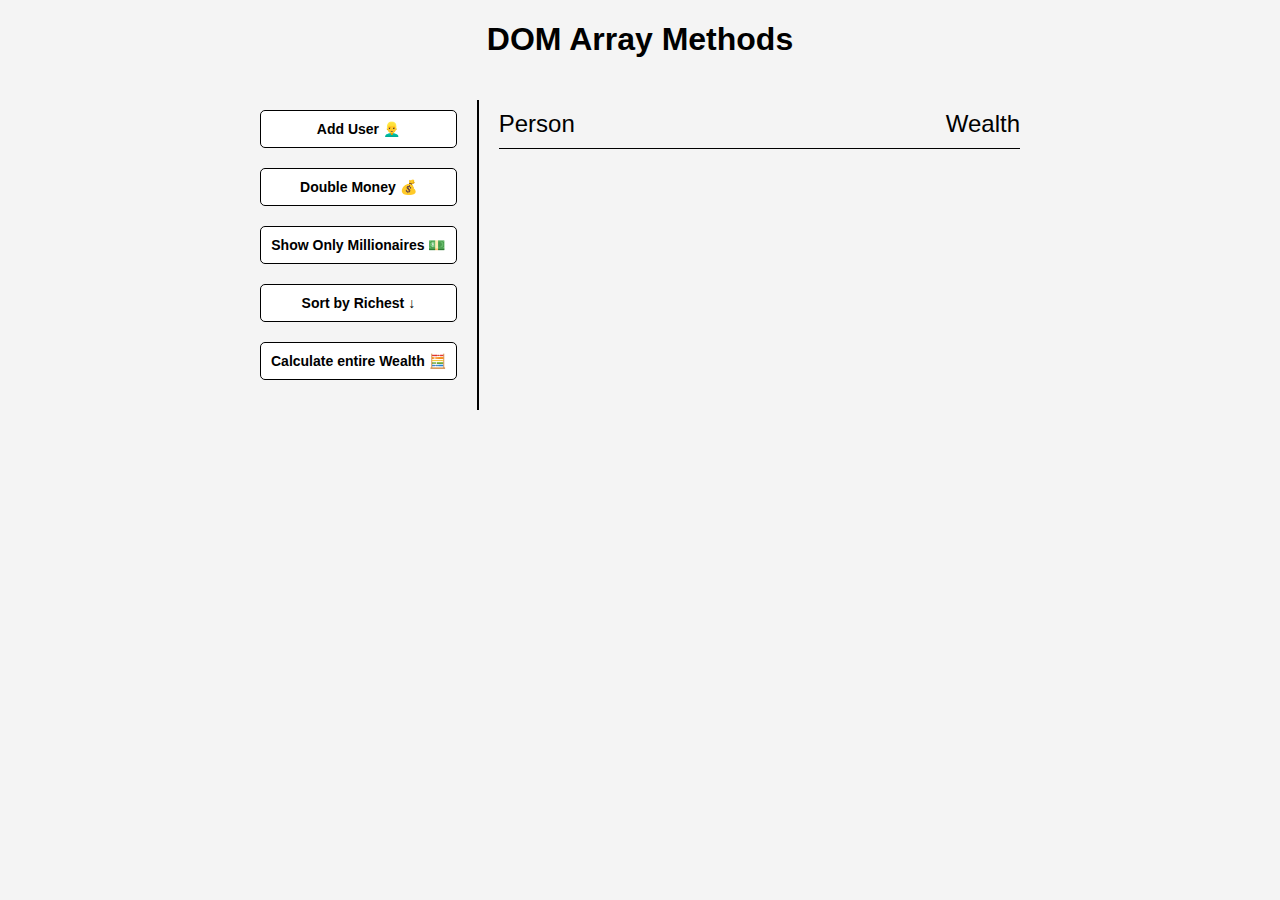
<file: projects/dom-array-methods/index.html>
<!DOCTYPE html>
<html lang="en">

<head>
    <meta charset="UTF-8">
    <meta name="viewport" content="width=device-width, initial-scale=1.0">
    <title>Document</title>
    <link rel="stylesheet" href="style.css">
</head>

<body>
    <h1>DOM Array Methods</h1>

    <div class="container">
        <aside>
            <button id="add-user">Add User 👱‍♂️</button>
            <button id="double">Double Money 💰</button>
            <button id="show-mili">Show Only Millionaires 💵</button>
            <button id="sort">Sort by Richest ↓</button>
            <button id="calculate">Calculate entire Wealth 🧮</button>
        </aside>

        <main id="main">
            <h2><span>Person</span>Wealth</h2>
            <!-- <div class="name">Walter Macrae <span>$121,688.00</span></div>
            <div class="name">Walter Macrae <span>$121,688.00</span></div> -->
        </main>
    </div>
    <script src="script.js"></script>
</body>

</html>
</file>
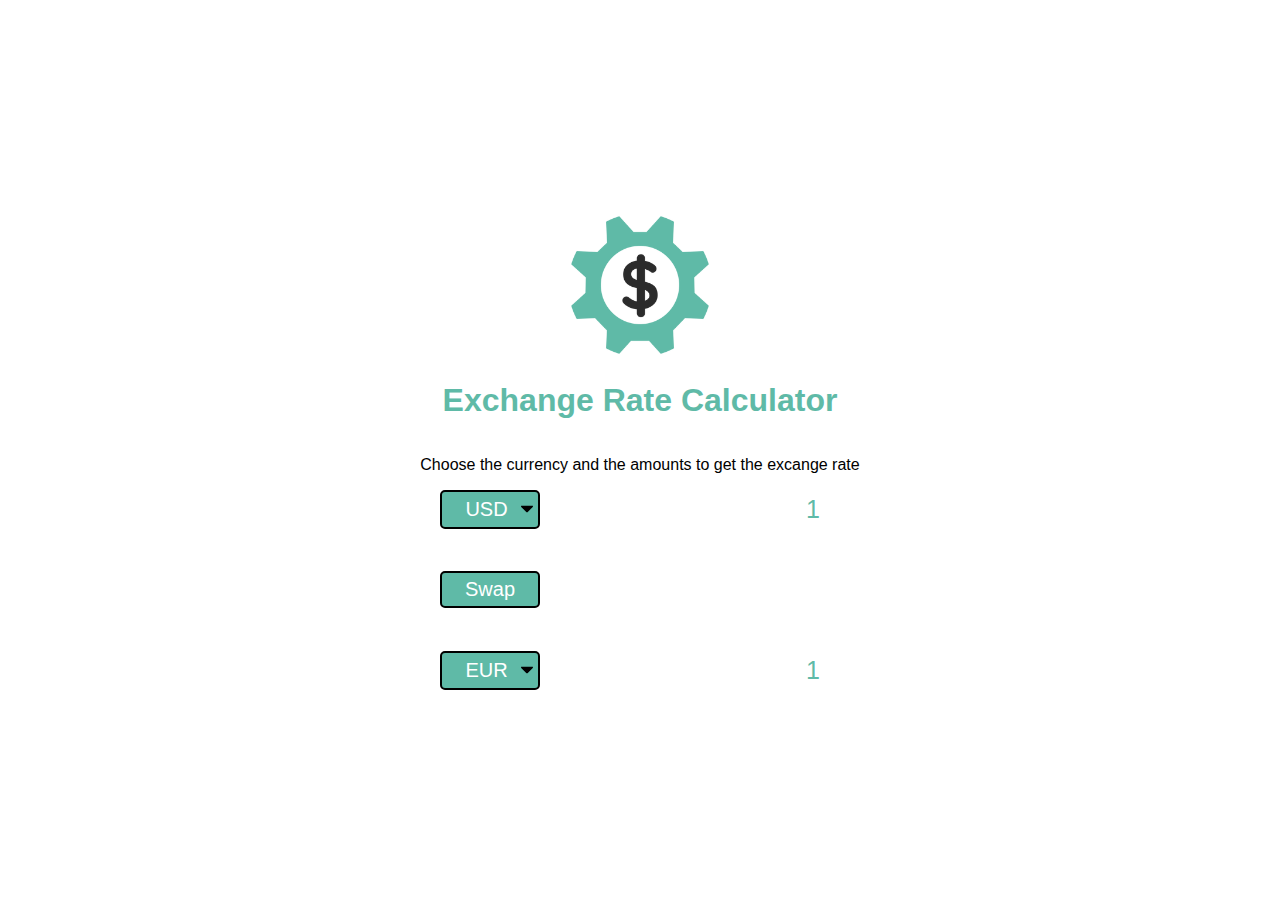
<file: projects/exchange-rate/index.html>
<!DOCTYPE html>
<html lang="en">

<head>
    <meta charset="UTF-8">
    <meta name="viewport" content="width=device-width, initial-scale=1.0">
    <title>Excange Rate Calculator</title>
    <link rel="stylesheet" href="style.css">
</head>

<body>
    <img src="money.png" alt="" class="money-img">
    <h1>Exchange Rate Calculator</h1>
    <p>Choose the currency and the amounts to get the excange rate</p>

    <div class="container">
        <div class="currency">
            <select id="currency-one">
                <option value="AED">AED</option>
                <option value="ARS">ARS</option>
                <option value="AUD">AUD</option>
                <option value="BGN">BGN</option>
                <option value="BRL">BRL</option>
                <option value="BSD">BSD</option>
                <option value="CAD">CAD</option>
                <option value="CHF">CHF</option>
                <option value="CLP">CLP</option>
                <option value="CNY">CNY</option>
                <option value="COP">COP</option>
                <option value="CZK">CZK</option>
                <option value="DKK">DKK</option>
                <option value="DOP">DOP</option>
                <option value="EGP">EGP</option>
                <option value="EUR">EUR</option>
                <option value="FJD">FJD</option>
                <option value="GBP">GBP</option>
                <option value="GTQ">GTQ</option>
                <option value="HKD">HKD</option>
                <option value="HRK">HRK</option>
                <option value="HUF">HUF</option>
                <option value="IDR">IDR</option>
                <option value="ILS">ILS</option>
                <option value="INR">INR</option>
                <option value="ISK">ISK</option>
                <option value="JPY">JPY</option>
                <option value="KRW">KRW</option>
                <option value="KZT">KZT</option>
                <option value="MXN">MXN</option>
                <option value="MYR">MYR</option>
                <option value="NOK">NOK</option>
                <option value="NZD">NZD</option>
                <option value="PAB">PAB</option>
                <option value="PEN">PEN</option>
                <option value="PHP">PHP</option>
                <option value="PKR">PKR</option>
                <option value="PLN">PLN</option>
                <option value="PYG">PYG</option>
                <option value="RON">RON</option>
                <option value="RUB">RUB</option>
                <option value="SAR">SAR</option>
                <option value="SEK">SEK</option>
                <option value="SGD">SGD</option>
                <option value="THB">THB</option>
                <option value="TRY">TRY</option>
                <option value="TWD">TWD</option>
                <option value="UAH">UAH</option>
                <option value="USD" selected>USD</option>
                <option value="UYU">UYU</option>
                <option value="VND">VND</option>
                <option value="ZAR">ZAR</option>
            </select>
            <input type="number" id="amount-one" placeholder="0" value="1">
        </div>

        <div class="swap-rate-container">
            <button class="btn" id="swap">Swap</button>
            <div class="rate" id="rate"></div>
        </div>

        <div class="currency">
            <select id="currency-2">
                <option value="AED">AED</option>
                <option value="ARS">ARS</option>
                <option value="AUD">AUD</option>
                <option value="BGN">BGN</option>
                <option value="BRL">BRL</option>
                <option value="BSD">BSD</option>
                <option value="CAD">CAD</option>
                <option value="CHF">CHF</option>
                <option value="CLP">CLP</option>
                <option value="CNY">CNY</option>
                <option value="COP">COP</option>
                <option value="CZK">CZK</option>
                <option value="DKK">DKK</option>
                <option value="DOP">DOP</option>
                <option value="EGP">EGP</option>
                <option value="EUR" selected>EUR</option>
                <option value="FJD">FJD</option>
                <option value="GBP">GBP</option>
                <option value="GTQ">GTQ</option>
                <option value="HKD">HKD</option>
                <option value="HRK">HRK</option>
                <option value="HUF">HUF</option>
                <option value="IDR">IDR</option>
                <option value="ILS">ILS</option>
                <option value="INR">INR</option>
                <option value="ISK">ISK</option>
                <option value="JPY">JPY</option>
                <option value="KRW">KRW</option>
                <option value="KZT">KZT</option>
                <option value="MXN">MXN</option>
                <option value="MYR">MYR</option>
                <option value="NOK">NOK</option>
                <option value="NZD">NZD</option>
                <option value="PAB">PAB</option>
                <option value="PEN">PEN</option>
                <option value="PHP">PHP</option>
                <option value="PKR">PKR</option>
                <option value="PLN">PLN</option>
                <option value="PYG">PYG</option>
                <option value="RON">RON</option>
                <option value="RUB">RUB</option>
                <option value="SAR">SAR</option>
                <option value="SEK">SEK</option>
                <option value="SGD">SGD</option>
                <option value="THB">THB</option>
                <option value="TRY">TRY</option>
                <option value="TWD">TWD</option>
                <option value="UAH">UAH</option>
                <option value="USD">USD</option>
                <option value="UYU">UYU</option>
                <option value="VND">VND</option>
                <option value="ZAR">ZAR</option>
            </select>
            <input type="number" id="amount-2" placeholder="0" value="1">
        </div>

    </div>
    <script src="script.js"></script>
</body>

</html>
</file>
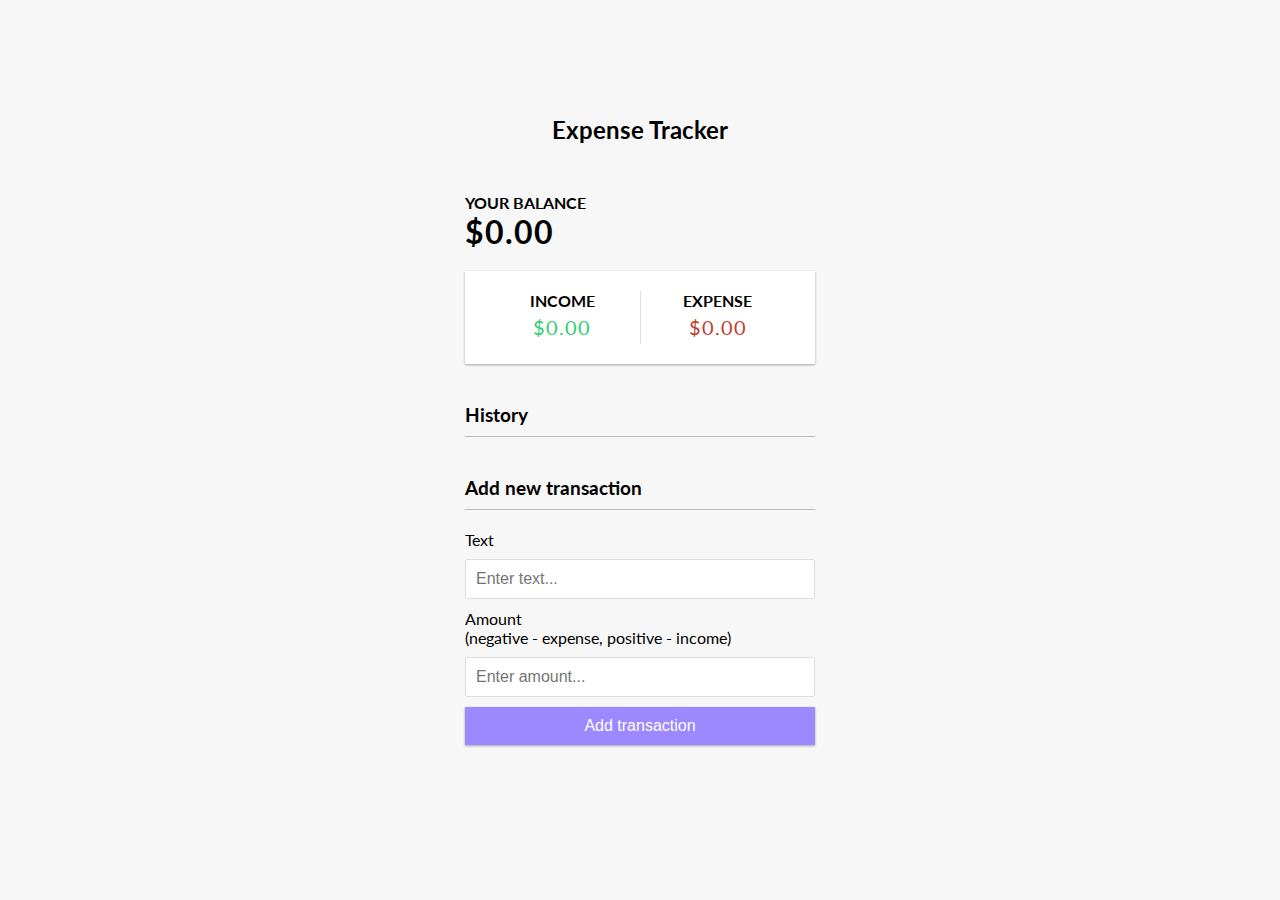
<file: projects/expense-tracker/index.html>
<!DOCTYPE html>
<html lang="en">

<head>
    <meta charset="UTF-8" />
    <meta name="viewport" content="width=device-width, initial-scale=1.0" />
    <meta http-equiv="X-UA-Compatible" content="ie=edge" />
    <link rel="stylesheet" href="style.css" />
    <title>Expense Tracker</title>
</head>

<body>
    <h2>Expense Tracker</h2>

    <div class="container">
        <h4>Your Balance</h4>
        <h1 id="balance">$0.00</h1>

        <div class="inc-exp-container">
            <div>
                <h4>Income</h4>
                <p id="money-plus" class="money plus">+$0.00</p>
            </div>
            <div>
                <h4>Expense</h4>
                <p id="money-minus" class="money minus">-$0.00</p>
            </div>
        </div>

        <h3>History</h3>
        <ul id="list" class="list">
            <!-- <li class="minus">
          Cash <span>-$400</span><button class="delete-btn">x</button>
        </li> -->
        </ul>

        <h3>Add new transaction</h3>
        <form id="form">
            <div class="form-control">
                <label for="text">Text</label>
                <input type="text" id="text" placeholder="Enter text..." />
            </div>
            <div class="form-control">
                <label for="amount">Amount <br />
                    (negative - expense, positive - income)</label>
                <input type="number" id="amount" placeholder="Enter amount..." />
            </div>
            <button class="btn">Add transaction</button>
        </form>
    </div>

    <script src="script.js"></script>
</body>

</html>
</file>
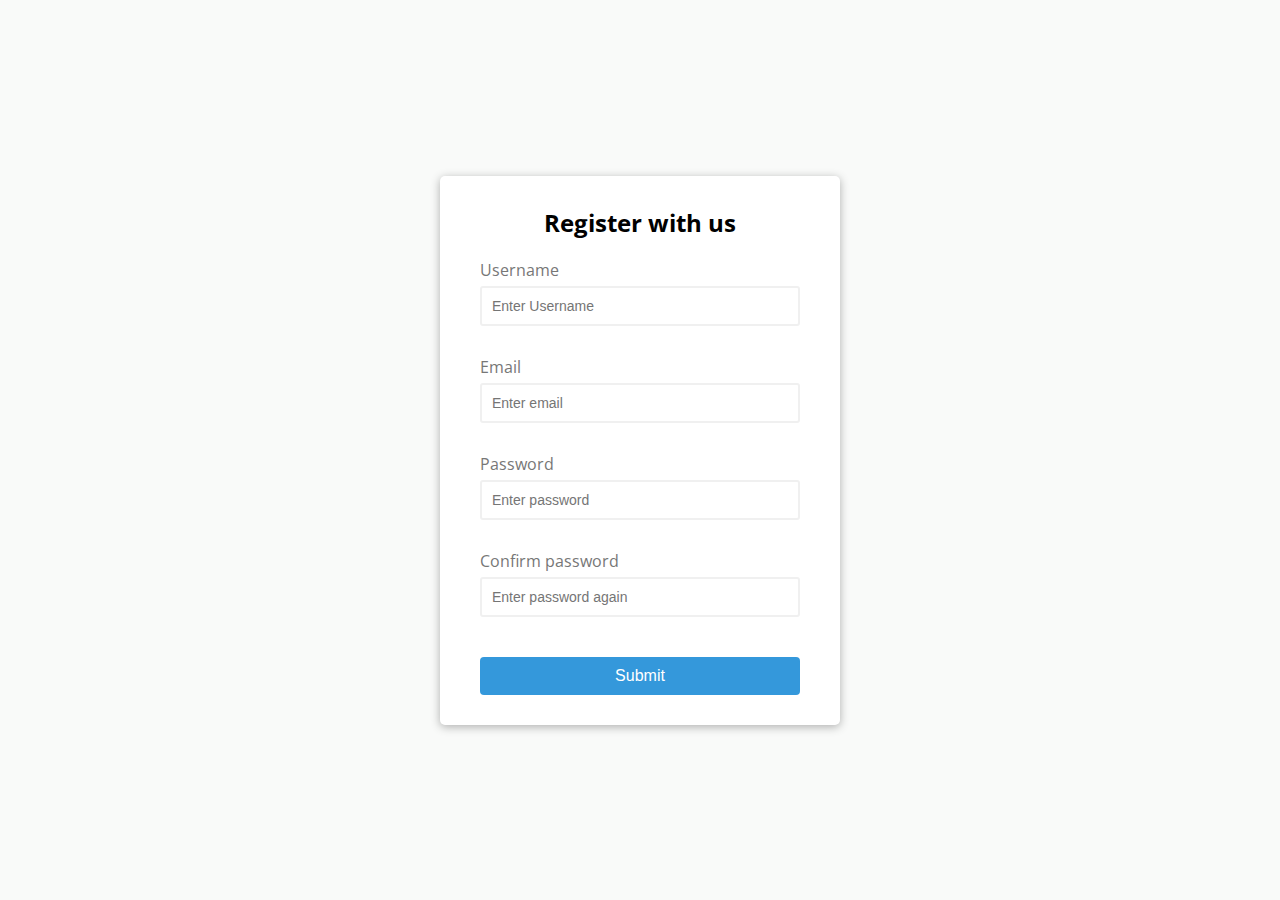
<file: projects/form-validator/index.html>
<!DOCTYPE html>
<html lang="en">

<head>
    <meta charset="UTF-8" />
    <meta name="viewport" content="width=device-width, initial-scale=1.0" />
    <link rel="stylesheet" href="style.css" />

    <title>Form Validator</title>
</head>

<body>
    <div class="container">
        <form action="" id="form" class="form">
            <h2>Register with us</h2>
            <div class="form-control">
                <label for="username">Username</label>
                <input type="text" id="username" placeholder="Enter Username" />
                <small>Error message</small>
            </div>
            <div class="form-control">
                <label for="email">Email</label>
                <input type="text" id="email" placeholder="Enter email" />
                <small>Error message</small>
            </div>
            <div class="form-control">
                <label for="password">Password</label>
                <input type="password" id="password" placeholder="Enter password" />
                <small>Error message</small>
            </div>
            <div class="form-control">
                <label for="password2">Confirm password</label>
                <input type="password" id="password2" placeholder="Enter password again" />
                <small>Error message</small>
            </div>
            <button>Submit</button>
        </form>
    </div>
    <script src="script.js"></script>
</body>

</html>
</file>
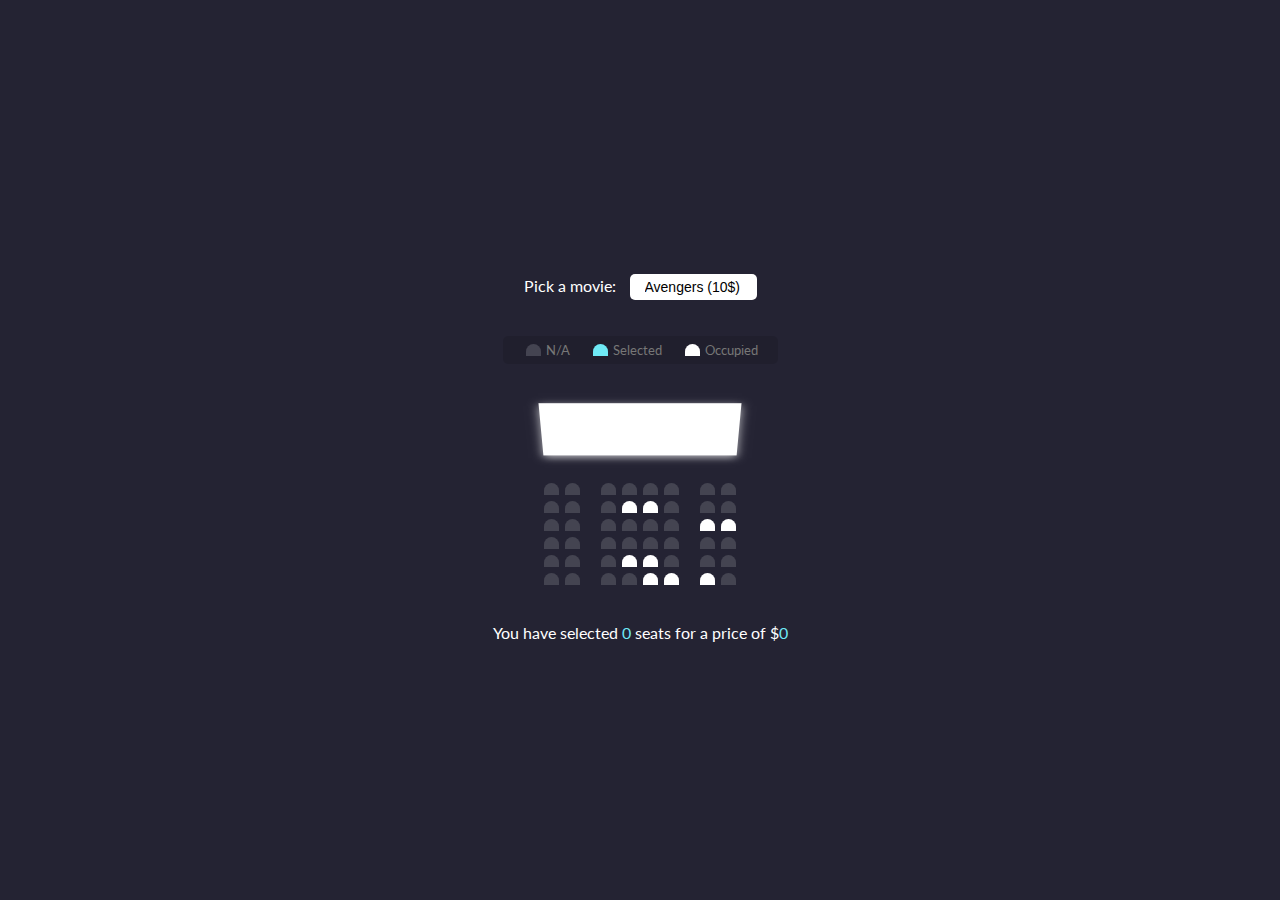
<file: projects/movie-seat-booking/index.html>
<!DOCTYPE html>
<html lang="en">

<head>
    <meta charset="UTF-8">
    <meta name="viewport" content="width=device-width, initial-scale=1.0">
    <link rel="stylesheet" href="style.css">
    <title>Movie Seat booking</title>
</head>

<body>
    <div class="movie-container">
        <label>Pick a movie:</label>
        <select id="movie">
            <option value="10">Avengers (10$)</option>
            <option value="12">Joker (12$)</option>
            <option value="8">Toy story 4 (8$)</option>
            <option value="9">Dell (9$)</option>
        </select>
    </div>

    <ul class="showcase">
        <li>
            <div class="seat"></div>
            <small>N/A</small>
        </li>
        <li>
            <div class="seat selected"></div>
            <small>Selected</small>
        </li>
        <li>
            <div class="seat occupied"></div>
            <small>Occupied</small>
        </li>
    </ul>


    <div class="container">
        <div class="screen"></div>
        <div class="row">
            <div class="seat"></div>
            <div class="seat"></div>
            <div class="seat"></div>
            <div class="seat"></div>
            <div class="seat"></div>
            <div class="seat"></div>
            <div class="seat"></div>
            <div class="seat"></div>
        </div>
        <div class="row">
            <div class="seat"></div>
            <div class="seat"></div>
            <div class="seat"></div>
            <div class="seat occupied"></div>
            <div class="seat occupied"></div>
            <div class="seat"></div>
            <div class="seat"></div>
            <div class="seat"></div>
        </div>
        <div class="row">
            <div class="seat"></div>
            <div class="seat"></div>
            <div class="seat"></div>
            <div class="seat"></div>
            <div class="seat"></div>
            <div class="seat"></div>
            <div class="seat occupied"></div>
            <div class="seat occupied"></div>
        </div>
        <div class="row">
            <div class="seat"></div>
            <div class="seat"></div>
            <div class="seat"></div>
            <div class="seat"></div>
            <div class="seat"></div>
            <div class="seat"></div>
            <div class="seat"></div>
            <div class="seat"></div>
        </div>
        <div class="row">
            <div class="seat"></div>
            <div class="seat"></div>
            <div class="seat"></div>
            <div class="seat occupied"></div>
            <div class="seat occupied"></div>
            <div class="seat"></div>
            <div class="seat"></div>
            <div class="seat"></div>
        </div>
        <div class="row">
            <div class="seat"></div>
            <div class="seat"></div>
            <div class="seat"></div>
            <div class="seat"></div>
            <div class="seat occupied"></div>
            <div class="seat occupied"></div>
            <div class="seat occupied"></div>
            <div class="seat"></div>
        </div>

    </div>

    <p class="text">You have selected <span id="count">0</span> seats for a price of $<span id="total">0</span></p>

    <script src="script.js"></script>
</body>

</html>
</file>
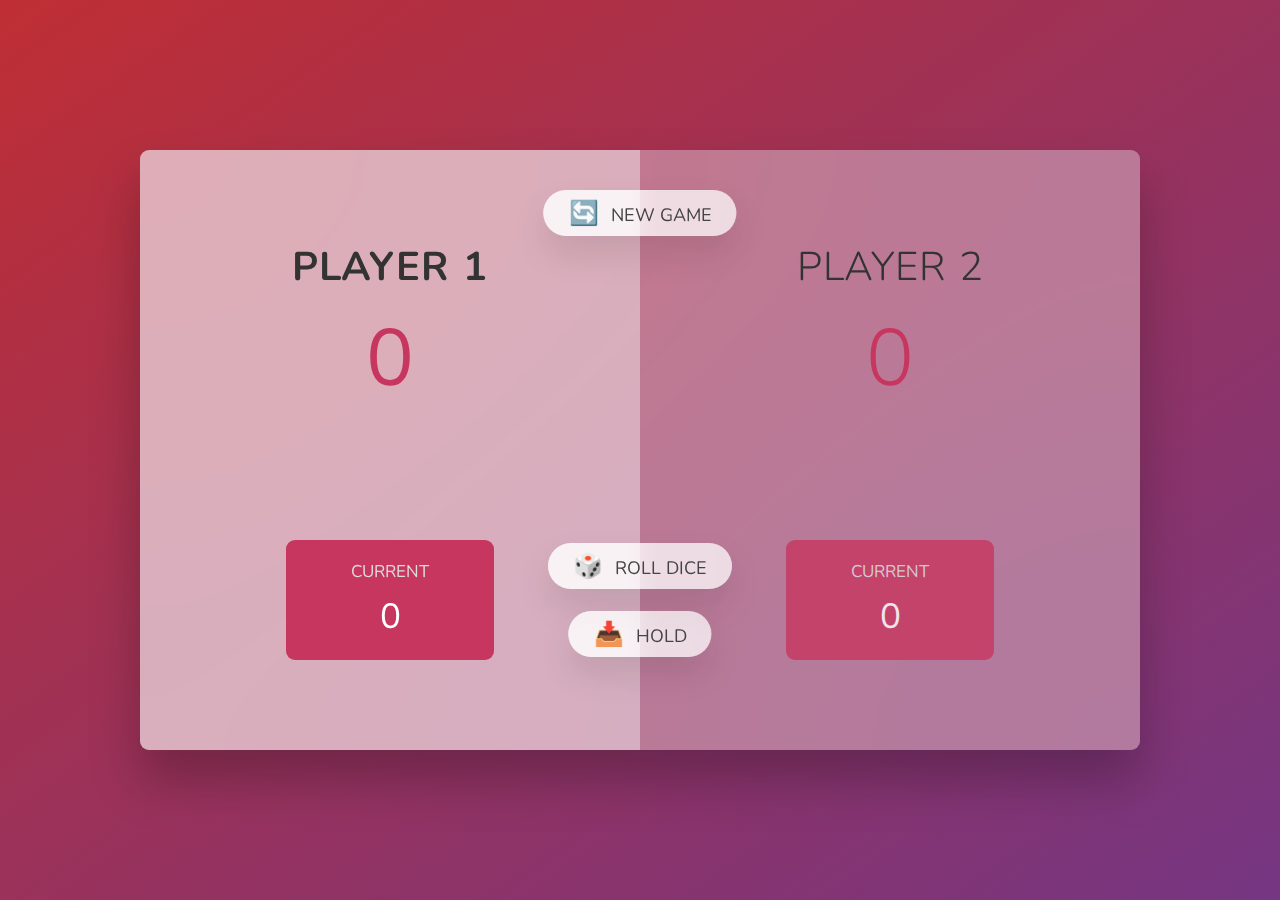
<file: projects/pig-game/index.html>
<!DOCTYPE html>
<html lang="en">

<head>
    <meta charset="UTF-8" />
    <meta name="viewport" content="width=device-width, initial-scale=1.0" />
    <meta http-equiv="X-UA-Compatible" content="ie=edge" />
    <link rel="stylesheet" href="style.css" />
    <title>Pig Game</title>
</head>

<body>
    <main>
        <section class="player player--0 player--active">
            <h2 class="name" id="name--0">Player 1</h2>
            <p class="score" id="score--0">43</p>
            <div class="current">
                <p class="current-label">Current</p>
                <p class="current-score" id="current--0">0</p>
            </div>
        </section>
        <section class="player player--1">
            <h2 class="name" id="name--1">Player 2</h2>
            <p class="score" id="score--1">24</p>
            <div class="current">
                <p class="current-label">Current</p>
                <p class="current-score" id="current--1">0</p>
            </div>
        </section>

        <img src="dice-5.png" alt="Playing dice" class="dice" />
        <button class="btn btn--new">🔄 New game</button>
        <button class="btn btn--roll">🎲 Roll dice</button>
        <button class="btn btn--hold">📥 Hold</button>
    </main>
    <script src="script.js"></script>
</body>

</html>
</file>
<file: projects/dom-array-methods/style.css>
* {
  box-sizing: border-box;
}

body {
  background: #f4f4f4;
  font-family: Arial, Helvetica, sans-serif;
  display: flex;
  height: 100vh;
  flex-direction: column;
  align-items: center;
  /* justify-content: center; */
  min-height: 100vh;
  margin: 0;
}

.container {
  display: flex;
  padding: 20px 0;
  margin: 0 auto;
  max-width: 100%;
  width: 800px;
  justify-content: center;
}

aside {
  display: flex;
  flex-direction: column;
  padding: 10px 20px;
  border-right: 2px solid black;
}

button {
  cursor: pointer;
  background-color: white;
  border: solid 1px black;
  border-radius: 5px;
  display: block;
  width: 100%;
  margin-bottom: 20px;
  font-weight: bold;
  font-size: 14px;
  padding: 10px;
}

main {
  /* display: flex;
  flex-direction: column; */
  flex: 1;
  padding: 10px 20px;
}

h2 {
  padding-bottom: 10px;
  border-bottom: 1px solid black;
  display: flex;
  justify-content: space-between;
  font-weight: normal;
  margin: 0 0 20px;
}

.name {
  font-size: 20px;
  margin-bottom: 10px;
  font-weight: bold;
  display: flex;
  justify-content: space-between;
}

.name span {
  font-weight: normal;
}
</file>
<file: projects/exchange-rate/style.css>
:root {
  --primary-color: #5fbaa7;
}

* {
  box-sizing: border-box;
}

body {
  display: flex;
  font-family: Arial, Helvetica, sans-serif;
  flex-direction: column;
  align-items: center;
  justify-content: center;
  height: 100vh;
  margin: 0;
  text-align: center;
  /* padding: 20px; */
}

img {
  width: 150px;
}

h1 {
  color: var(--primary-color);
}

.container {
  width: 400px;
  height: 200px;
  display: flex;
  flex-direction: column;
  justify-content: space-between;
}

.swap-rate-container {
  margin: 30px 0;
  display: flex;
  color: var(--primary-color);
}

.rate {
  font-size: 20px;
  padding: 7px 20px;
  display: flex;
  flex-grow: 100;
  justify-content: end;
}

.currency {
  display: flex;
  justify-content: space-between;
}

button,
select {
  cursor: pointer;
  -webkit-appearance: none;
  -moz-appearance: none;
  width: 100px;
  border: 2px solid black;
  border-radius: 5px;
  font-size: 20px;
  background-color: var(--primary-color);
  padding: 5px 17px 5px 10px;
  text-align: center;
  color: white;

  background-image: url("data:image/svg+xml;charset=US-ASCII,%3Csvg%20xmlns%3D%22http%3A%2F%2Fwww.w3.org%2F2000%2Fsvg%22%20width%3D%22292.4%22%20height%3D%22292.4%22%3E%3Cpath%20fill%3D%22%20000002%22%20d%3D%22M287%2069.4a17.6%2017.6%200%200%200-13-5.4H18.4c-5%200-9.3%201.8-12.9%205.4A17.6%2017.6%200%200%200%200%2082.2c0%205%201.8%209.3%205.4%2012.9l128%20127.9c3.6%203.6%207.8%205.4%2012.8%205.4s9.2-1.8%2012.8-5.4L287%2095c3.5-3.5%205.4-7.8%205.4-12.8%200-5-1.9-9.2-5.5-12.8z%22%2F%3E%3C%2Fsvg%3E");
  background-position: right 5px top 50%, 0, 0;
  background-size: 12px auto, 100%;
  background-repeat: no-repeat;
}

button {
  background-image: none;
  text-align: center;
  padding: 5px 10px;
}

input {
  width: 200px;
  font-size: 25px;
  text-align: right;
  border: none;
  border-radius: 5px;
  color: var(--primary-color);
  padding: 5px;
}

select:focus,
input:focus,
button:focus {
  outline: 0;
}

@media (max-width: 460px) {
  .container {
    width: 90vw;
  }
}

@media (max-width: 350px) {
  input {
    width: 100px;
  }
}
</file>
<file: projects/expense-tracker/style.css>
@import url("https://fonts.googleapis.com/css?family=Lato&display=swap");

:root {
  --box-shadow: 0 1px 3px rgba(0, 0, 0, 0.12), 0 1px 2px rgba(0, 0, 0, 0.24);
}

* {
  box-sizing: border-box;
}

body {
  background-color: #f7f7f7;
  display: flex;
  flex-direction: column;
  align-items: center;
  justify-content: center;
  min-height: 100vh;
  margin: 0;
  font-family: "Lato", sans-serif;
}

.container {
  margin: 30px auto;
  width: 350px;
}

h1 {
  letter-spacing: 1px;
  margin: 0;
}

h3 {
  border-bottom: 1px solid #bbb;
  padding-bottom: 10px;
  margin: 40px 0 10px;
}

h4 {
  margin: 0;
  text-transform: uppercase;
}

.inc-exp-container {
  background-color: #fff;
  box-shadow: var(--box-shadow);
  padding: 20px;
  display: flex;
  justify-content: space-between;
  margin: 20px 0;
}

.inc-exp-container > div {
  flex: 1;
  text-align: center;
}

.inc-exp-container > div:first-of-type {
  border-right: 1px solid #dedede;
}

.money {
  font-size: 20px;
  letter-spacing: 1px;
  margin: 5px 0;
}

.money.plus {
  color: #2ecc71;
}

.money.minus {
  color: #c0392b;
}

label {
  display: inline-block;
  margin: 10px 0;
}

input[type="text"],
input[type="number"] {
  border: 1px solid #dedede;
  border-radius: 2px;
  display: block;
  font-size: 16px;
  padding: 10px;
  width: 100%;
}

.btn {
  cursor: pointer;
  background-color: #9c88ff;
  box-shadow: var(--box-shadow);
  color: #fff;
  border: 0;
  display: block;
  font-size: 16px;
  margin: 10px 0 30px;
  padding: 10px;
  width: 100%;
}

.btn:focus,
.delete-btn:focus {
  outline: 0;
}

.list {
  list-style-type: none;
  padding: 0;
  margin-bottom: 40px;
}

.list li {
  background-color: #fff;
  box-shadow: var(--box-shadow);
  color: #333;
  display: flex;
  justify-content: space-between;
  position: relative;
  padding: 10px;
  margin: 10px 0;
}

.list li.plus {
  border-right: 5px solid #2ecc71;
}

.list li.minus {
  border-right: 5px solid #c0392b;
}

.delete-btn {
  cursor: pointer;
  background-color: #e74c3c;
  border: 0;
  color: #fff;
  font-size: 20px;
  line-height: 20px;
  padding: 2px 5px;
  position: absolute;
  top: 50%;
  left: 0;
  transform: translate(-100%, -50%);
  opacity: 0;
  transition: opacity 0.3s ease;
}

.list li:hover .delete-btn {
  opacity: 1;
}
</file>
<file: projects/form-validator/style.css>
@import url("https://fonts.googleapis.com/css?family=Open+Sans&display=swap");

/* element, padding, border, margin */

:root {
  --succes-color: #2ecc71;
  --error-color: #e74c3c;
}

* {
  box-sizing: border-box;
}

body {
  background-color: #f9faf9;
  font-family: "Open Sans", sans-serif;
  min-height: 100vh;
  margin: 0;
  display: flex;
  justify-content: center; /* pe orizontala */
  align-items: center; /* pe verticala */
}

.container {
  background-color: white;
  border-radius: 5px;
  box-shadow: 0 2px 10px rgba(0, 0, 0, 0.3);
  width: 400px;
}

.form {
  padding: 30px 40px;
}

h2 {
  text-align: center;
  margin: 0 0 20px;
}

.form-control {
  margin-bottom: 10px;
  padding-bottom: 20px;
  position: relative;
}

.form-control label {
  color: #777;
  display: block;
  margin-bottom: 5px;
}

.form-control input {
  width: 100%;
  display: block;
  border: 2px solid #f0f0f0;
  border-radius: 3px;
  padding: 10px;
  font-size: 14px;
}

.form-control input:focus {
  outline: 0;
  border-color: #777;
}

.form-control.succes input {
  border-color: var(--succes-color);
}

.form-control.error input {
  border-color: var(--error-color);
}

.form-control small {
  color: var(--error-color);
  position: absolute;
  bottom: 0;
  left: 0;
  visibility: hidden;
  /* display: none; */
}

.form-control.error small {
  visibility: visible;
}

.form button {
  background-color: #3498db;
  width: 100%;
  color: white;
  font-size: 16px;
  padding: 10px;
  border-radius: 4px;
  margin-top: 20px;
  border: none;
  display: block;
}
</file>
<file: projects/movie-seat-booking/style.css>
@import url("https://fonts.googleapis.com/css?family=Lato&display=swap");

* {
  box-sizing: border-box;
}

body {
  display: flex;
  height: 100vh;
  align-items: center;
  justify-content: center;
  flex-direction: column;
  background-color: #242333;
  color: white;
  font-family: "Lato", sans-serif;
  margin: 0;
}

.movie-container {
  margin: 20px 0;
}

.movie-container select {
  background-color: white;
  border: 0;
  border-radius: 5px;
  font-size: 14px;
  margin-left: 10px;
  padding: 5px 15px;
  appearance: none;
}

.container {
  perspective: 1000px;
  margin-bottom: 30px;
}

.screen {
  background-color: white;
  height: 70px;
  width: 100%;
  margin: 15px 0;
  transform: rotateX(-45deg);
  box-shadow: 0 3px 10px rgba(255, 255, 255, 0.7);
}

.showcase {
  background-color: rgba(0, 0, 0, 0.1);
  color: #777;
  padding: 5px 10px;
  border-radius: 5px;
  list-style-type: none;
  display: flex;
  justify-content: space-between;
}

.showcase li {
  display: flex;
  align-items: center;
  justify-content: center;
  margin: 0 10px;
}

.showcase li small {
  margin-left: 2px;
}

.seat {
  background-color: #444451;
  height: 12px;
  width: 15px;
  margin: 3px;
  border-radius: 10px 10px 0 0;
}

.seat.occupied {
  background-color: white;
}

.seat.selected {
  background-color: #6feaf6;
}

.seat:not(.ocuppied):hover {
  cursor: pointer;
  transform: scale(1.2);
}

.showcase .seat:not(.ocuppied):hover {
  cursor: default;
  transform: scale(1);
}

.seat:nth-of-type(2) {
  margin-right: 18px;
}

.seat:nth-last-of-type(2) {
  margin-left: 18px;
}

.row {
  display: flex;
}

p.text {
  margin: 5px 0;
}

p.text span {
  color: #6feaf6;
}
</file>
<file: projects/pig-game/style.css>
@import url("https://fonts.googleapis.com/css2?family=Nunito&display=swap");

* {
  margin: 0;
  padding: 0;
  box-sizing: inherit;
}

html {
  font-size: 62.5%;
  box-sizing: border-box;
}

body {
  font-family: "Nunito", sans-serif;
  font-weight: 400;
  height: 100vh;
  color: #333;
  background-image: linear-gradient(to top left, #753682 0%, #bf2e34 100%);
  display: flex;
  align-items: center;
  justify-content: center;
}

/* LAYOUT */
main {
  position: relative;
  width: 100rem;
  height: 60rem;
  background-color: rgba(255, 255, 255, 0.35);
  backdrop-filter: blur(200px);
  filter: blur();
  box-shadow: 0 3rem 5rem rgba(0, 0, 0, 0.25);
  border-radius: 9px;
  overflow: hidden;
  display: flex;
}

.player {
  flex: 50%;
  padding: 9rem;
  display: flex;
  flex-direction: column;
  align-items: center;
  transition: all 0.75s;
}

/* ELEMENTS */
.name {
  position: relative;
  font-size: 4rem;
  text-transform: uppercase;
  letter-spacing: 1px;
  word-spacing: 2px;
  font-weight: 300;
  margin-bottom: 1rem;
}

.score {
  font-size: 8rem;
  font-weight: 300;
  color: #c7365f;
  margin-bottom: auto;
}

.player--active {
  background-color: rgba(255, 255, 255, 0.4);
}
.player--active .name {
  font-weight: 700;
}
.player--active .score {
  font-weight: 400;
}

.player--active .current {
  opacity: 1;
}

.current {
  background-color: #c7365f;
  opacity: 0.8;
  border-radius: 9px;
  color: #fff;
  width: 65%;
  padding: 2rem;
  text-align: center;
  transition: all 0.75s;
}

.current-label {
  text-transform: uppercase;
  margin-bottom: 1rem;
  font-size: 1.7rem;
  color: #ddd;
}

.current-score {
  font-size: 3.5rem;
}

/* ABSOLUTE POSITIONED ELEMENTS */
.btn {
  position: absolute;
  left: 50%;
  transform: translateX(-50%);
  color: #444;
  background: none;
  border: none;
  font-family: inherit;
  font-size: 1.8rem;
  text-transform: uppercase;
  cursor: pointer;
  font-weight: 400;
  transition: all 0.2s;

  background-color: white;
  background-color: rgba(255, 255, 255, 0.6);
  backdrop-filter: blur(10px);

  padding: 0.7rem 2.5rem;
  border-radius: 50rem;
  box-shadow: 0 1.75rem 3.5rem rgba(0, 0, 0, 0.1);
}

.btn::first-letter {
  font-size: 2.4rem;
  display: inline-block;
  margin-right: 0.7rem;
}

.btn--new {
  top: 4rem;
}
.btn--roll {
  top: 39.3rem;
}
.btn--hold {
  top: 46.1rem;
}

.btn:active {
  transform: translate(-50%, 3px);
  box-shadow: 0 1rem 2rem rgba(0, 0, 0, 0.15);
}

.btn:focus {
  outline: none;
}

.dice {
  position: absolute;
  left: 50%;
  top: 16.5rem;
  transform: translateX(-50%);
  height: 10rem;
  box-shadow: 0 2rem 5rem rgba(0, 0, 0, 0.2);
}

.player--winner {
  background-color: #2f2f2f;
}

.player--winner .name {
  font-weight: 700;
  color: #c7365f;
}

.hidden {
  display: none;
}
</file>
